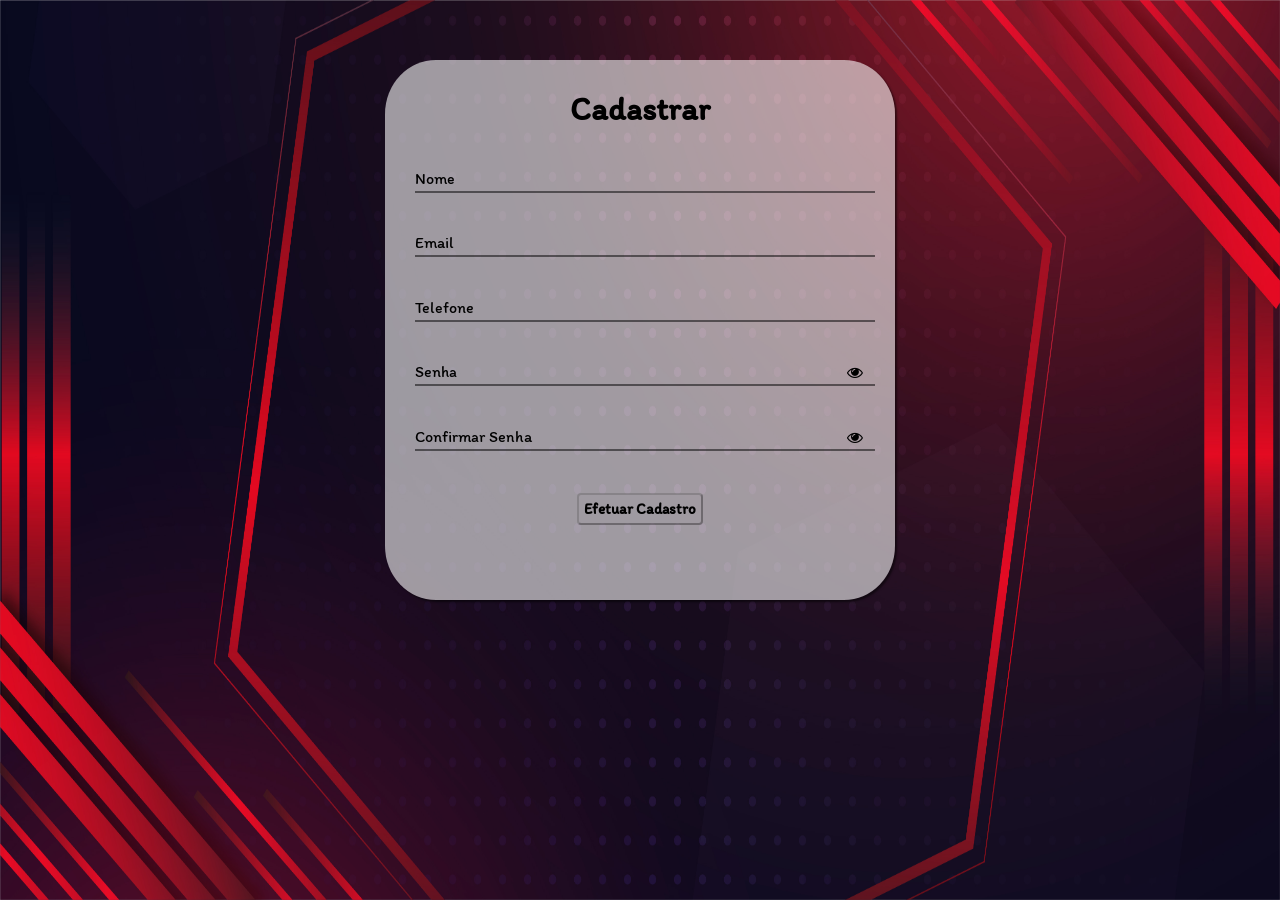
<file: cadastro/cadastro.html>
<!DOCTYPE html>
<html lang="en">
<head>
    <meta charset="UTF-8">
    <meta http-equiv="X-UA-Compatible" content="IE=edge">
    <meta name="viewport" content="width=device-width, initial-scale=1.0">
    <title>Cadastro</title>
    <link rel="stylesheet" href="cadastro.css">
    <link rel="stylesheet" href="https://stackpath.bootstrapcdn.com/font-awesome/4.7.0/css/font-awesome.min.css">
</head>

<body>
    <div class="container">
        <div class="card">
            <h1>Cadastrar</h1>

            <div id="msgError"></div>
            <div id="msgSuccess"></div>

            <div class="label-float">
                <input type="text" id="nome" placeholder="" required>
                <label id="labelNome" for="nome">Nome</label>
            </div>
 
            <div class="label-float">
                <input type="text" id="email" placeholder=""required>
                <label id="labelEmail" for="usuario">Email</label>
            </div>

            <div class="label-float">
                <input type="text" id="telefone" placeholder=""required>
                <label id="labelTelefone" for="telefone">Telefone</label>
            </div>
 
            <div class="label-float">
                <input type="password" id="senha" placeholder=""required>
                <label id="labelSenha" for="senha">Senha</label>
                <i id="verSenha" class="fa fa-eye" aria-hidden="true"></i>
            </div>

            <div class="label-float">
                <input type="password" id="confimarSenha" placeholder=""required>
                <label id="labelConfimarSenha" for="confimarSenha">Confirmar Senha</label>
                <i id="verConfirmarSenha" class="fa fa-eye" aria-hidden="true"></i>
            </div>
 
            <div class="botaoEntrar">
                <button onclick="cadastrar()">Efetuar Cadastro</button>
            </div>
        
        </div>
        
    </div>
 
    <script src="./cadastro.js"></script>
 </body>
</html>
</file>
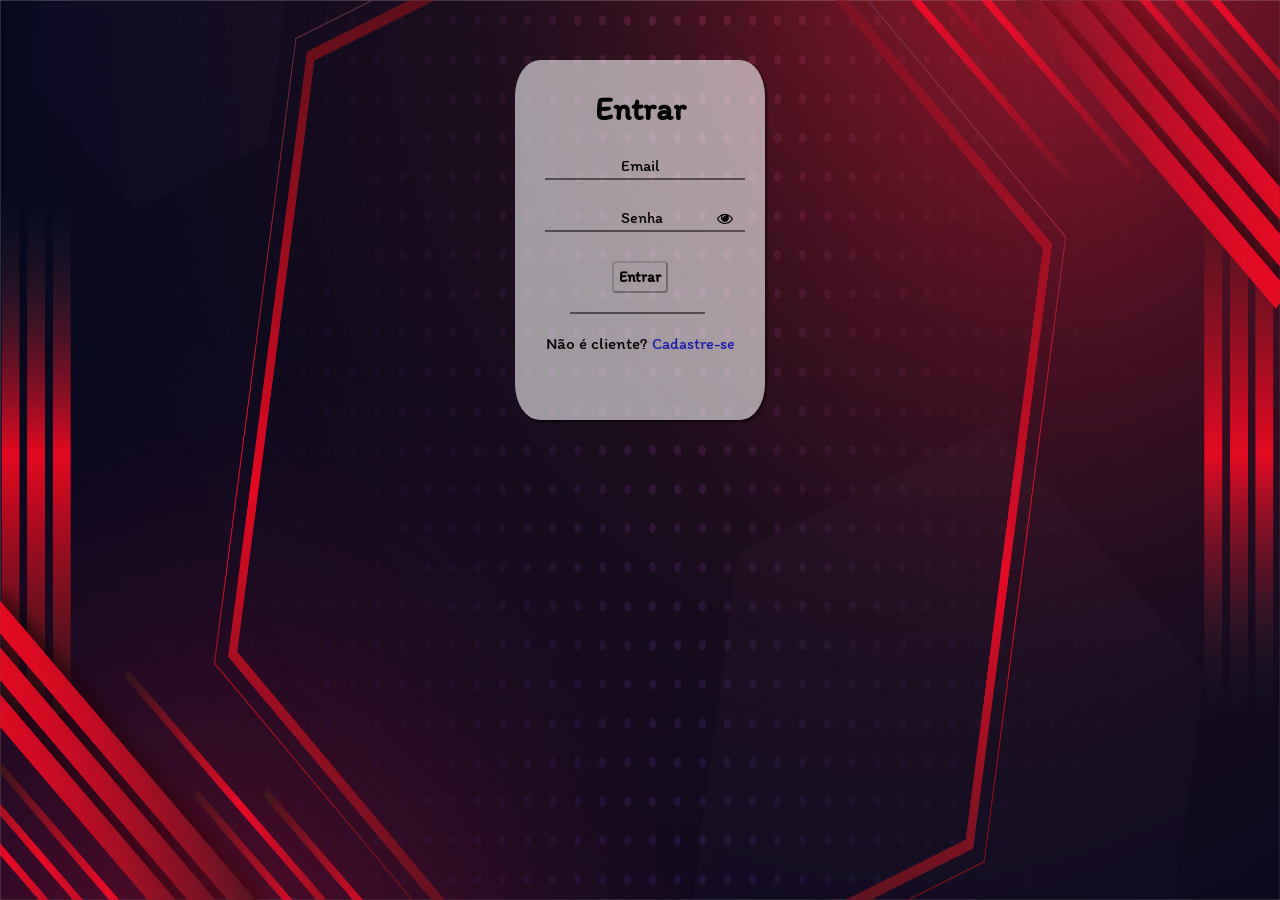
<file: login/login.html>
<!DOCTYPE html>
<html lang="en">
<head>
    <meta charset="UTF-8">
    <meta http-equiv="X-UA-Compatible" content="IE=edge">
    <meta name="viewport" content="width=device-width, initial-scale=1.0">
    <title>Login</title>
    <link rel="stylesheet" href="login.css">
    <link rel="stylesheet" href="https://stackpath.bootstrapcdn.com/font-awesome/4.7.0/css/font-awesome.min.css">
</head>
<body>
   <div class="container">
       <div class="card">
              <h1>Entrar</h1>

              <div id="msgError"></div>

              <div class="label-float">
                     <input type="text" id="email" placeholder=""required>
                     <label id="emailLabel" for="usuario">Email</label>
              </div>

              <div class='label-float'>
                     <input type='password' id='senha' placeholder=''required>
                     <label id="senhaLabel" for='senha'>Senha</label>
                     <i class="fa fa-eye" aria-hidden="true"></i>
              </div>

              <div class='botaoEntrar'>
                     <button onclick="entrar()">Entrar</button>
              </div>
       
              <div>
                     <hr>
              </div>
       
              <p>Não é cliente?

                     <a href="./../cadastro/cadastro.html">Cadastre-se</a>

              </p>

       </div>      
   </div>

   <script src="./login.js"></script>
    
</body>
</html>
</file>
<file: cadastro/cadastro.css>
@import url('https://fonts.googleapis.com/css2?family=Graduate&family=Itim&family=Varela+Round&display=swap');

*{
    margin: 0;
    padding: 0;
    font-family: 'Itim', cursive;
}

body{
    background-image: url(./../imagens/BACKGROUND_01.jpg);
    background-repeat: no-repeat;
    background-size: 100vw 100vh;
}    

.container{
    display: flex;
    justify-content: center;
    width: 100%;
    margin-top: 60px;
}

.card{
    background-color: #ffffff95; /*numero 80 no final da cor é a opacidade */
    width: 450px;
    height: 480px;
    padding: 30px;
    border-radius: 10%;
    box-shadow: 2px 2px 2px 0px #00000080;
}

h1{
    text-align: center;
    margin-bottom: 10px;
}

#msgError{
    text-align: center;
    color: #ff0000;
    background-color: #ffbbbb;
    padding: 10px;
    border-radius: 5px;
    display: none;
}

#msgSuccess{
    text-align: center;
    color: #008000;
    background-color: #bdffbb;
    padding: 10px;
    border-radius: 5px;
    display: none;
}

.label-float input{
    width: 100%;
    padding: 5px;
    display: inline-block;
    border: 0;
    border-bottom: 2px solid #00000080;
    background-color: transparent;
    outline: none;
    min-width: 180px;
    font-size: 14px;
    transition: all .3s ease-out;
    border-radius: 0%;
}

.label-float{
    position: relative;
    padding-top: 13px;
    margin-top: 5%;
    margin-bottom: 5%;
    text-align: center;
}

.label-float input:focus{
    border-bottom: 2px solid black; /*cor da linha em cima de email e senha ao clicar*/
}

.label-float label{
    color: black; /*cor dos botoes email e senha*/
    pointer-events: none;
    position: absolute;
    top: 0;
    left: 0;
    margin-top: 18px;
    transition: all .3s ease-out;
}

.label-float input:focus + label,
.label-float input:valid + label{
    font-size: 12px;
    margin-top: 0%;
}

.fa-eye{
    position: absolute;
    top: 20px;
    right: 2px;
    cursor: pointer;
}

button{
    background-color: transparent;
    border-color: #00000050;
    color: #000000;
    padding: 5px;
    font-weight: bold;
    font-size: 15px;
    margin-top: 20px;
    border-radius: 4px;
    cursor: pointer;
    transition: all .4s ease-out;
}

button:hover{
    background-color: #acdeff;
}

.botaoEntrar{
    display: flex;
    justify-content: center;
}
</file>
<file: login/login.css>
@import url('https://fonts.googleapis.com/css2?family=Graduate&family=Itim&family=Varela+Round&display=swap');

*{
    margin: 0;
    padding: 0;
    font-family: 'Itim', cursive;
}

body{
    background-image: url(./../imagens/BACKGROUND_01.jpg);
    background-repeat: no-repeat;
    background-size: 100vw 100vh;
    
}    

.container{
    display: flex;
    justify-content: center;
    width: 100%;
    margin-top: 60px;
}

.card{
    background-color: #ffffff95; /*numero 80 no final da cor é a opacidade */
    height: 300px;
    padding: 30px;
    border-radius: 10%;
    box-shadow: 2px 2px 2px 0px #00000080;
}

h1{
    text-align: center;
    margin-bottom: 10px;
}

#msgError{
    text-align: center;
    color: #ff0000;
    background-color: #ffbbbb;
    padding: 10px;
    border-radius: 5px;
    display: none;
}

.label-float input{
    width: 100%;
    padding: 5px;
    display: inline-block;
    border: 0;
    border-bottom: 2px solid #00000080;
    background-color: transparent;
    outline: none;
    min-width: 180px;
    font-size: 14px;
    transition: all .3s ease-out;
    border-radius: 0%;
}

.label-float{
    position: relative;
    padding-top: 13px;
    margin-top: 5%;
    margin-bottom: 5%;
}

.label-float input:focus{
    border-bottom: 2px solid black; /*cor da linha em cima de email e senha ao clicar*/
}

.label-float label{
    color: black; /*cor dos botoes email e senha*/
    pointer-events: none;
    position: absolute;
    top: 0;
    left: 40%;
    margin-top: 18px;
    transition: all .3s ease-out;
}

.label-float input:focus + label,
.label-float input:valid + label{
    font-size: 12px;
    margin-top: 0%;
}    

.fa-eye{
    position: absolute;
    top: 20px;
    right: 2px;
    cursor: pointer;
}

button{
    background-color: transparent;
    border-color: #00000050;
    color: #000000;
    padding: 5px;
    font-weight: bold;
    font-size: 15px;
    margin-top: 20px;
    border-radius: 4px;
    cursor: pointer;
    transition: all .4s ease-out;
}

button:hover{
    background-color: #acdeff;
}

.botaoEntrar{
    display: flex;
    justify-content: center;
}

hr{
    margin-top: 10%;
    margin-bottom: 10%;
    width: 70%;
	margin-left: 13%;
    border: .5px solid #00000080;
}

p{
    font-size: 17px;
    text-align: center;
}

a{
    color: #1919af;
    text-decoration: none;
    font-size: 16px;
}

a:hover{
    font-weight: bold;
    text-decoration: underline;
}
</file>
